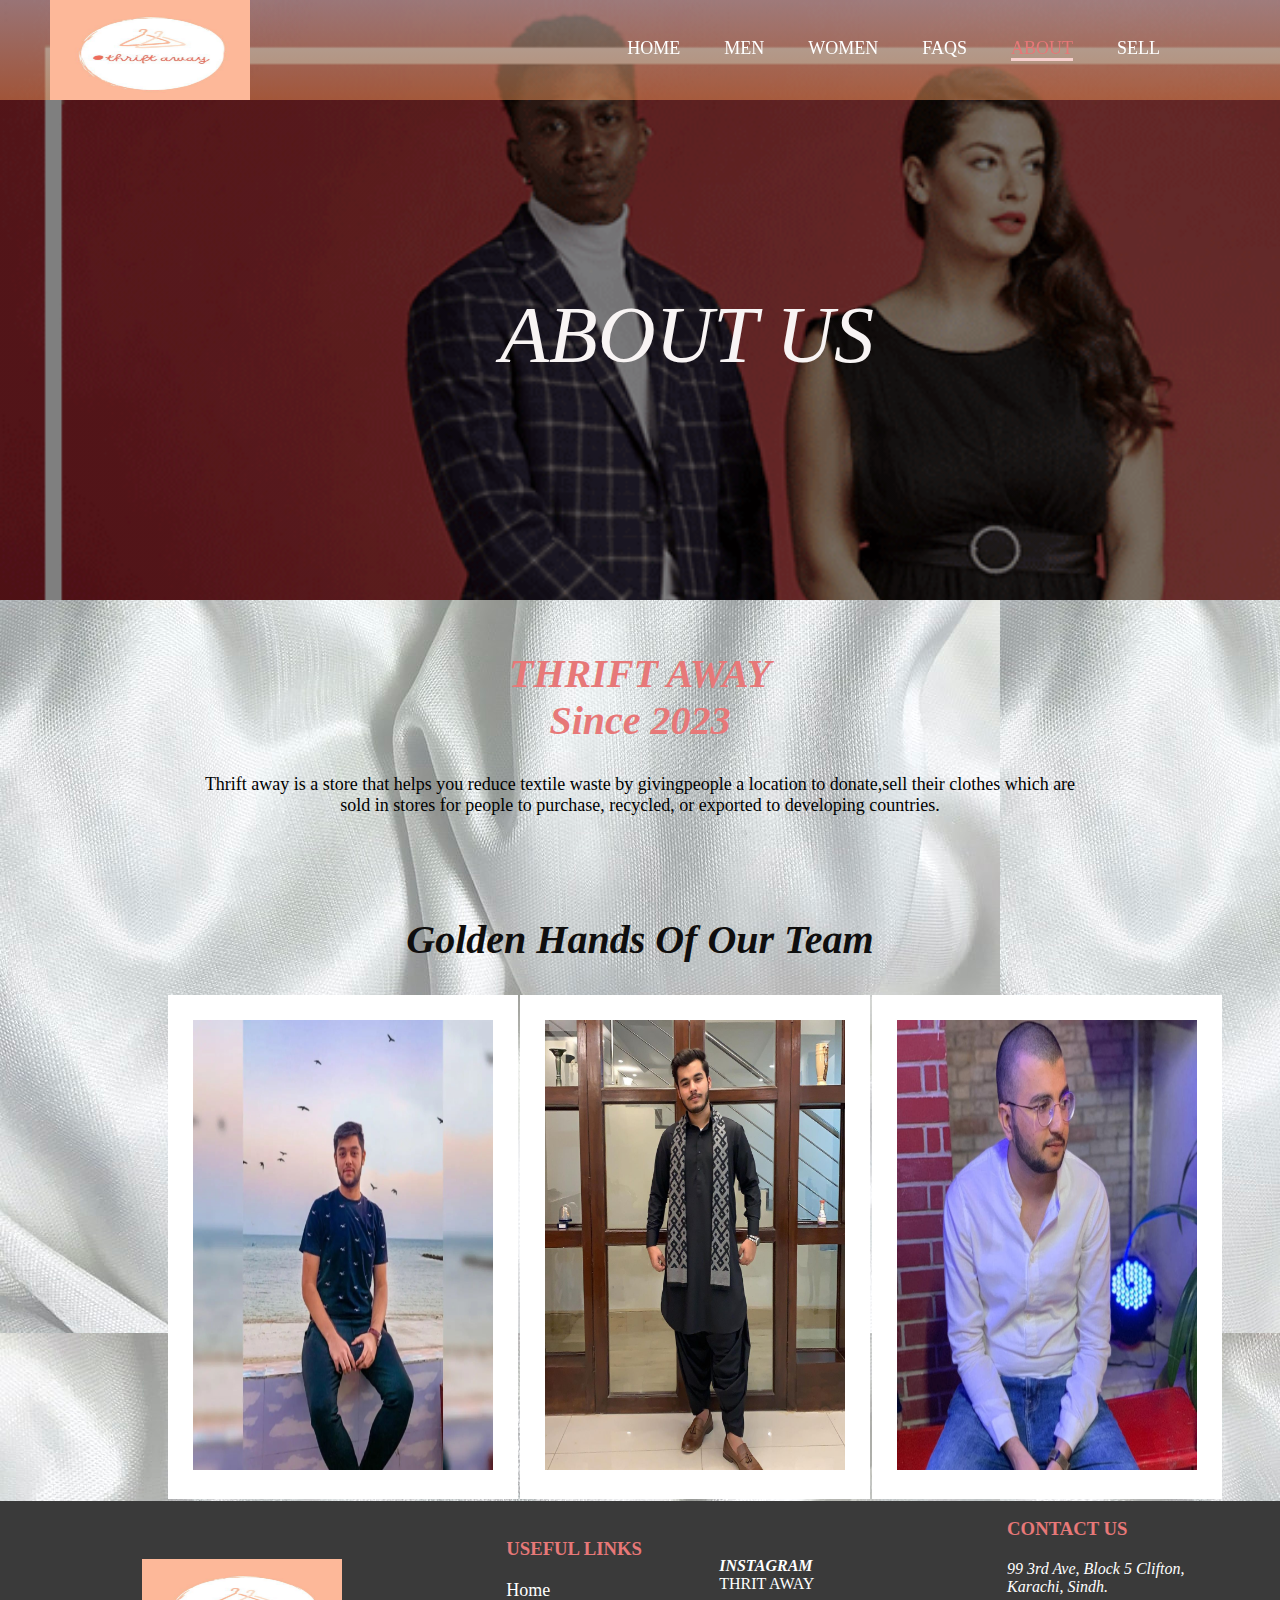
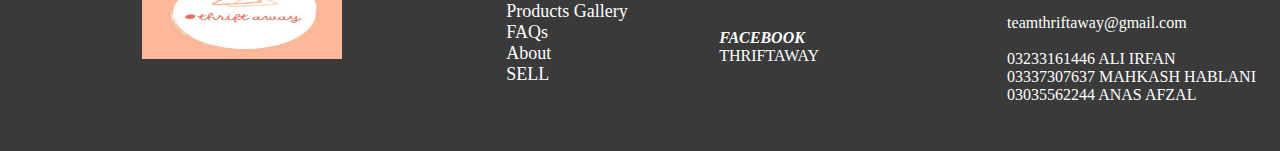
<file: about.html>
<!DOCTYPE html>
<html lang="en">
<head>
    <link rel="stylesheet"href="style.css">
    <title>thrift away</title>
    <style>
        .banner{
            margin-top: -50px;
            width: 100%;
            height: 600px;
            background: 
            background-attachment: fixed;
            background-size: cover;
        
        }
        .content{
            width: 100%;
            position: relative;
            top: 40%;
            left: 300px;
            color: #f8f4f4;
        } 

        .content .home{
            font-weight: 200;
            font-size: 80px;
        }
        .content h1{
            margin-top: 150px;
            padding-left: 200px;
            padding-top: 50px;
        }

        #story{
            padding-left: 15%;
            width: 70%;
            text-align: center;
        }
        #story h1{
            color: #e77878;
            text-align: center;
            font-size: 40px;
            padding-top: 50px;
            padding-bottom: 30px;
        }
        #story p{
            font-size: 18px;
            padding-bottom: 50px;
        }
        #team h1{
            color: #0f0e0e;
            text-align: center;
            font-size: 40px;
            padding-top: 50px;
            padding-bottom: 30px;
        }
        #team table{
            padding-left: 13%;
        }
        .team{
            width: 300px;
            height: 450px;
        }
    </style>
</head>
<body background="images\bb.jpg">
    <div class="banner">
        <div class="navbar">
            <a href=><img src="images/logo.jpeg" alt="logo" class="logo" ></a>
        <div class="menu">
            <ul>
                <li><a href="index.html">HOME</a></li>
                <li><a href="products.html">MEN</a></li>
                <li><a href="WOMEN.HTML">WOMEN</a></li>
                <li><a href="faqs.html">FAQS</a></li>
                <li><a class="active" href="about.html">ABOUT</a></li>
                <li><a href="contact.html">SELL</a></li>
                
            </ul>
        </div>
        </div>
        <div class="content">
            <h1 class="home"><i>ABOUT US</i></h1>
        </div>
    </div>
    <div id="story">
        <h1><i>THRIFT AWAY<br>Since 2023</i></h1>
        <p>
      Thrift away is a store that helps you reduce textile waste by givingpeople a location to donate,sell 
      their clothes which are sold in stores for people to purchase, recycled, 
      or exported to developing countries.
            
        </p>
    </div>






    <div id="team">
        <h1><i>Golden Hands Of Our Team</i></h1>
        <table >
            <tr>
                <td class="test"><img src="images/Screenshot_2023-01-08-16-59-17-39.jpg"alt="team" class="team">
                    <br>
                </td>
                <td class="test"><img src="images/Screenshot_2023-01-08-16-58-51-68.jpg"alt="team" class="team">
                    <br>
                </td>
                <td class="test"><img src="images/Screenshot_2023-01-08-16-59-05-31.jpg" alt="team" class="team">
                    <br>
            </tr>
        </table>
    </div>
    
    <div class="footer">
        <div class="elements">
            <table>
                <tr>
                    <td class="deets" style="padding-left:90px">
                        <a href="index.html">
                            <img src="images/logo.jpeg" alt="logo" class="logo"><br>
  
                        </a>
                    </td>
                    <td class="links" style="padding-left:90px" >
                        <h3>USEFUL LINKS</h3>
                        <ul>
                            <li>
                                <a href="index.html">Home</a>
                            </li>
                            <li>
                                <a href="products.html">Products Gallery</a>
                            </li>
                            <li>
                                <a href="faqs.html">FAQs</a>
                            </li>
                            <li>
                                <a href="about.html">About</a>
                            </li>
                            <li>
                                <a href="contact.html">SELL</a>
                            </li>
                        </ul>
                    </td>
                    <td class="SOCIAL MEDIA">
                        
                        <i><b>INSTAGRAM</b></i>
                        
                        <p>THRIT AWAY</p>
                        <br><br>
                        <i><b>FACEBOOK</b></i>
                        <p>THRIFTAWAY</p>
                    </td>
                    <td class="contact">
                        <h3>CONTACT US</h3>
                        <i>99 3rd Ave, Block 5 Clifton,<br>Karachi, Sindh.</i>
                        <br><br>
                        <p>teamthriftaway@gmail.com</p>
                        <br>
                        <p>03233161446 ALI IRFAN</p>
                        <p>03337307637 MAHKASH HABLANI</p>
                        <P>03035562244 ANAS AFZAL</P>
                    </td>
                </tr>
            </table>
        </div>
    </div>

</body>
</html>
</file>
<file: style.css>
/*Home*/
html{
    overflow-x: hidden;
}
*{
    margin: 0;
    padding: 0;
    font-family:'Lucida Sans';
}
.banner{
    margin-top: -50px;
    width: 100%;
    height: 800px;
    background: linear-gradient(rgba(0,0,0,0.5),rgba(0,0,0,0.5)),url("images/slider.gif");
    background-attachment: fixed;
    background-size: cover;
}
.navbar{
    position: fixed;
    top: 0;
    width: 100%;
    height: 100px;
    background: linear-gradient(rgba(223, 211, 211, 0.5),rgba(238, 148, 89, 0.5));
    z-index: 99;
}
.logo{
    padding-left: 50px;
    width: 200px;
    height: 100px;
    cursor: pointer;
}

.menu{
    float: right;
    margin-top: 3%;
    padding-right: 100px;
}
.menu .active{
    color: #e77878;
    border-bottom: 3px solid #F7D1CE;
}
.menu ul li{
    list-style: none;
    display: inline;
    margin: 0 20px;
    position: relative;
}
.menu ul li a{
    font-size: 18px;
    text-decoration: none;
    color: white;
}
.menu ul li::after{
    content:'';
    height: 3px;
    width: 0;
    background: #F7D1CE;
    position: absolute;
    left: 0;
    bottom: -10px;
    transition: 0.5s;
    color: #e77878;
}
.menu ul li:hover::after{
    content:'';
    height: 3px;
    width: 100%;
    background: #F7D1CE;
    position: absolute;
    left: 0;
    bottom: -10px;
    transition: 0.5s;
    color: #e77878;
}
 .content{
    width: 100%;
    position: relative;
    top: 40%;
    left: 300px;
    color: #F7D1CE;
} 

.content .home{
    font-weight: 200;
    font-size: 70px;
    margin-top: 50px;
}
.content .sub{
    width: 80%;
    text-align: center;
    font-size: 20px;
    font-style: italic;
    font-weight: 200;
    margin-left: -10%;
}
.content h1{
    font-size: 60px;
    margin-top: 150px;
}
.content h3{
    font-size: 25px;
    margin: 20px;
    font-style: bold;
}
.buttons{
    padding-left: 25%;
}
.content .button {
    width: 150px;
    padding: 15px;
    text-align: center;
    margin-top: 40px;
    border-radius: 15px;
    font-weight: bold;
    border:  double #F7D1CE;
    background: linear-gradient(rgba(231, 120, 120,0.25),rgba(231, 120, 120,0.25));
    color: #e77878;
    cursor: pointer;
    font-size: 15px;
    transition: 0.5s;
}
.content .button:hover{
    background: linear-gradient(rgba(231, 120, 120,0.5),rgba(231, 120, 120,0.5));
    color: #F7D1CE;
}
.content-area{
    align-items: center;
    text-align: center;
    float: right;
    background: white;
    width: 100%;
}
.content-area table a{
    font-size: 25px;
    color: #e77878;
    text-decoration: none;
}
.content-area table td{
    padding: 15px;
}
.content-area img{
    opacity: 1;
    transition: 0.5s;
}
.content-area img:hover{
    opacity: 0.5;
    transition: 0.5s;
}
.category{
    width: 250px;
    height: 250px;
   }
.content-area h2{
    font-size: 40px;
    color: #e77878;
    padding: 20px;
    padding-top: 40px;
    text-align: center;
    padding-left: 30px;
}

.content-area .box{
    padding-left: 20px;
    margin-left: 20%;
    text-align: center;
    width: 60%;
    height: 630px;
    box-shadow: 0 4px 8px 0 rgba(0, 0, 0, 0.2), 0 6px 20px 0 rgba(0, 0, 0, 0.19);
    margin-bottom: 5%;
}

.testimonials{
    background: linear-gradient(rgba(0,0,0,0.5),rgba(0,0,0,0.5)),url("images/testimonials.jpg");
    background-attachment: fixed;
    background-size: cover;
    align-items: center;
    text-align: center;
    width: 100%;
    padding-top: 20%;
}
.testimonials h2{
    font-size: 40px;
    color: #e77878;
    padding: 20px;
    text-align: center;
    padding-left: 30px;
    padding-top: 40%;
}
.testimonials table{
    padding: 50px;
    padding-left: 80px;
    border-spacing: 50px;
}
.test{
    background-color: white;
    padding: 25px;
    width: 300px;
    height: 100px;
    justify-content: space-between;
    /* margin-bottom: 30px ; */
}
.test-img{
    margin-top: -100px;
    height: 150px;
    width: 150px;
    border-radius: 50%;
    margin-bottom: 30px; 
}
.popular{
    align-items: center;
    text-align: center;
    float: right;
    background: white;
    width: 100%;
}
.popular table a{
    font-size: 25px;
    color: #e77878;
    text-decoration: none;
}
.popular table td{
    padding: 15px;
}
.popular img{
    opacity: 1;
    transition: 0.5s;
}
.popular img:hover{
    opacity: 0.5;
    transition: 0.5s;
}
.pop{
    width: 250px;
    height: 250px;
   }
.popular h2{
    font-size: 40px;
    color: #e77878;
    padding: 20px;
    padding-top: 40px;
    text-align: center;
    padding-left: 30px;
}

.popular .box{
    padding-left: 20px;
    margin-left: 8%;
    text-align: center;
    width: 80%;
    height: 330px;
    box-shadow: 0 4px 8px 0 rgba(0, 0, 0, 0.2), 0 6px 20px 0 rgba(0, 0, 0, 0.19);
    margin-bottom: 5%;
}

.order{
    background: linear-gradient(rgba(0,0,0,0.2),rgba(0,0,0,0.2)),url("images/slider.gif");
    /* background-attachment: fixed; */
    background-size:contain;
    background-repeat: round;
    align-items: center;
    text-align: center;
    width: 100%;
    height: 60vh;
    padding-top: 20%;
}

.order h2{
    color: #3a3a3a;
    font-size: 35px;
    float: left;
    padding-top: 100px;
    padding-left: 25%;
}

.order .buttons{
    padding-top: 19%;
    padding-left: 25%;
}
.order .button {
    width: 200px;
    padding: 15px;
    text-align: center;
    margin-top: 40px;
    border-radius: 15px;
    font-weight: bold;
    border:  double white;
    background: linear-gradient(rgba(231, 120, 120, 0.75),rgba(231, 120, 120,0.75));
    color: white;
    cursor: pointer;
    font-size: 20px;
    transition: 0.5s;
}
.order .button:hover{
    background: white;
    border: double #e77878;
    color: #e77878;
    transition: 0.5s;
}

.footer{
    background-color: #3a3a3a;
    height: 250px;
    color: white;
}

.footer ul li{
    list-style: none;
    /* position: relative; */
}
.footer ul li a{
    font-size: 18px;
    text-decoration: none;
    color: white;
}
.elements h3{
    color: #e77878;
    padding-bottom: 20px;
}
.elements table a{
    font-size: 15px;
    color: white;
    text-decoration: none;
}
.elements table td{
    justify-content: space-evenly   ;
    padding: 15px;
    width: 18%;
}
</file>
